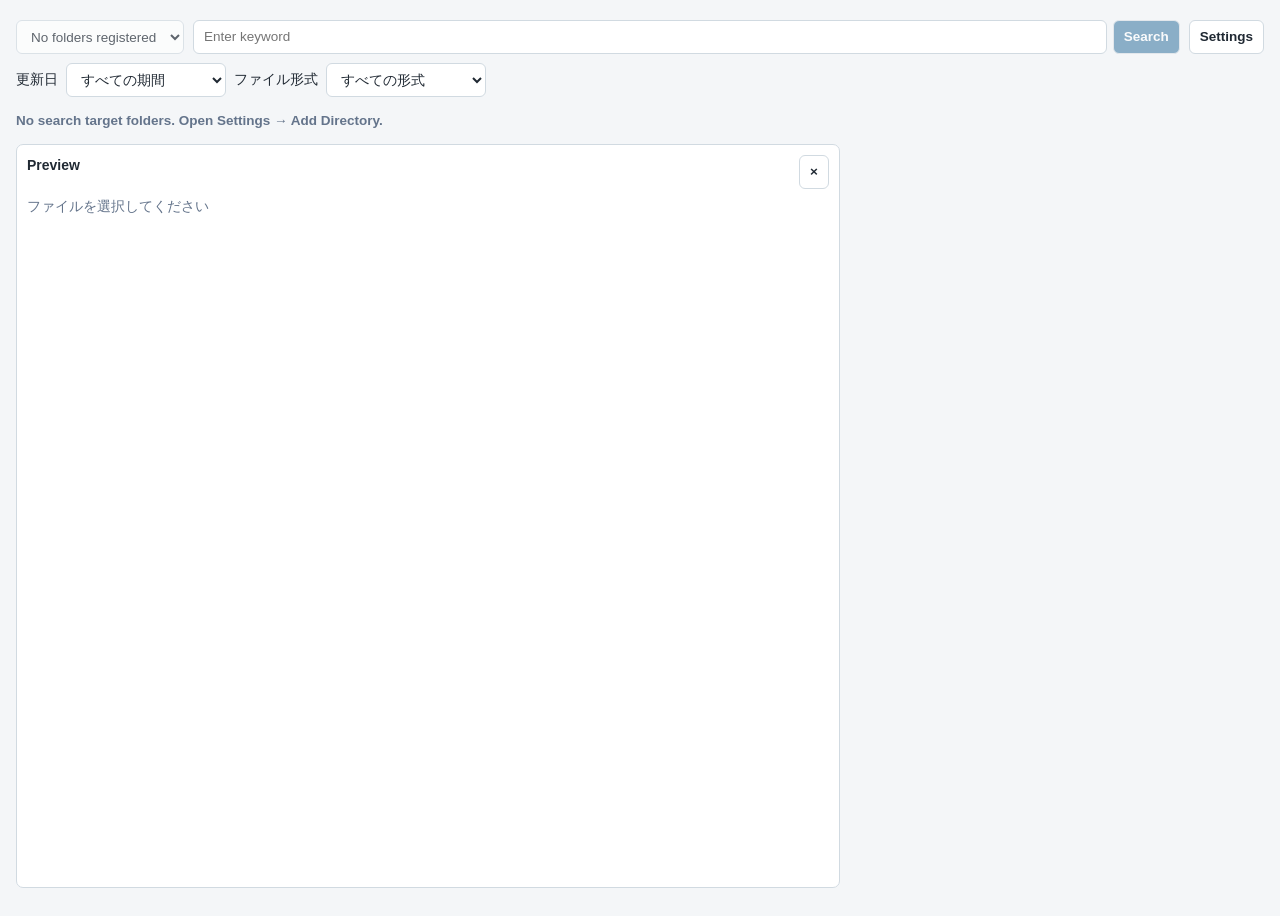
<file: html/index.html>
<!doctype html>
<html lang="en">
  <head>
    <meta charset="utf-8" />
    <meta name="viewport" content="width=device-width, initial-scale=1" />
    <meta
      http-equiv="Content-Security-Policy"
      content="default-src 'none'; script-src 'self'; style-src 'self'; img-src blob:; frame-src blob:; object-src 'none'; connect-src 'none'; base-uri 'none'; form-action 'none'"
    />
    <title>Folder Search</title>
    <link rel="stylesheet" href="styles.css" />
    <script defer src="search.js"></script>
    <script defer src="filesystem.js"></script>
    <script defer src="storage.js"></script>
    <script defer src="app.js"></script>
  </head>
  <body>
    <main>
      <section id="search-view" aria-label="Folder Search">
        <form id="search-form" class="toolbar">
          <select id="root" aria-label="Search Target" disabled></select>
          <div class="query-group">
            <input
              id="query"
              placeholder="Enter keyword"
              aria-label="Keyword"
              autocomplete="off"
            /><button id="search" type="submit" disabled>Search</button>
          </div>
          <button id="settings-button" class="secondary" type="button">
            Settings
          </button>

<div class="filters">
  <label for="modified">更新日</label><select id="modified" aria-label="更新日"><option value="all">すべての期間</option>
    <option value="7">過去7日以内</option>
    <option value="14">過去14日以内</option>
    <option value="30">過去30日以内</option>
    <option value="60">過去60日以内</option>
    <option value="180">過去180日以内</option></select>
  <label for="format">ファイル形式</label><select id="format" aria-label="ファイル形式"><option value="all">すべての形式</option>
    <option value="pdf">PDF</option>
    <option value="jpg">JPG</option>
    <option value="png">PNG</option>
    <option value="excel">Excel</option>
    <option value="powerpoint">PowerPoint</option>
    <option value="word">Word</option>
    <option value="txt">TXT</option>
    <option value="dwg">DWG</option>
    <option value="revit">Revit</option>
    <option value="sketchup">SketchUp</option>
    <option value="grasshopper">Grasshopper</option></select>
</div>
</form>
        <p id="meta" class="meta" aria-live="polite"></p>
        <div id="workspace" class="workspace preview-open">
          <aside id="preview-panel" class="preview-panel" aria-label="Preview"><button id="preview-close" type="button" class="secondary preview-close" aria-label="プレビューを閉じる">×</button>
            <h1 id="preview-title">Preview</h1>
            <div id="preview" class="preview" aria-live="polite"></div>
          </aside>
          <div id="result-column">
            <div id="results" role="region" aria-label="Search results"></div>
            <div id="result-controls" class="result-controls" hidden>
              <span>表示済み / 総件数: <span id="result-count" role="status" aria-live="polite"></span></span>
              <button id="result-more" type="button" class="secondary">さらに100件表示</button>
            </div>
          </div>
        </div>
      </section>
      <section id="settings-view" aria-label="Folder Manager" hidden>
        <div class="toolbar">
          <button id="add" disabled>Add Directory</button
          ><button class="secondary theme" aria-label="Dark Mode" aria-pressed="false">Dark Mode</button
          ><button id="back" class="secondary">Back to Search</button>
        </div>
        <p class="hint">
          Only the selected folders are read. Delete removes registration and
          index; your files stay in place.
        </p>
        <div class="table-scroll">
          <table class="settings-table">
            <thead>
              <tr>
                <th>Display Name</th>
                <th>Path (relative)</th>
                <th>Status</th>
                <th>Actions</th>
              </tr>
            </thead>
            <tbody id="roots"></tbody>
          </table>
        </div>
        <p id="storage-info" class="hint"></p>
        <p class="hint">Latest failures stay in memory until this page is closed or reloaded. Relative paths only; unknown error messages are omitted for privacy.</p>
        <pre id="registration-diagnostic" class="diagnostic" aria-live="polite" hidden></pre>
        <p class="hint">The latest 100 diagnostic events stay in session memory only. Exported or copied root identifiers and relative paths may contain internal company information. Review before sharing. No automatic transmission.</p>
        <button id="export-diagnostics" type="button" class="secondary">Export Diagnostic Log</button>
        <button id="copy-diagnostics" type="button" class="secondary">Copy Diagnostic Log</button>
        <button id="clear-diagnostics" type="button" class="secondary">Clear diagnostics</button>
      </section>
      <div id="notice" role="status" hidden></div>
      <div id="progress-wrap" hidden>
        <span id="progress" role="status"></span
        ><button id="cancel" class="secondary">Cancel scan</button>
      </div>
      <p id="support" class="hint">Checking browser and local storage…</p>
      <noscript>Enable JavaScript to use Folder Search.</noscript>
    </main>
  </body>
</html>
</file>
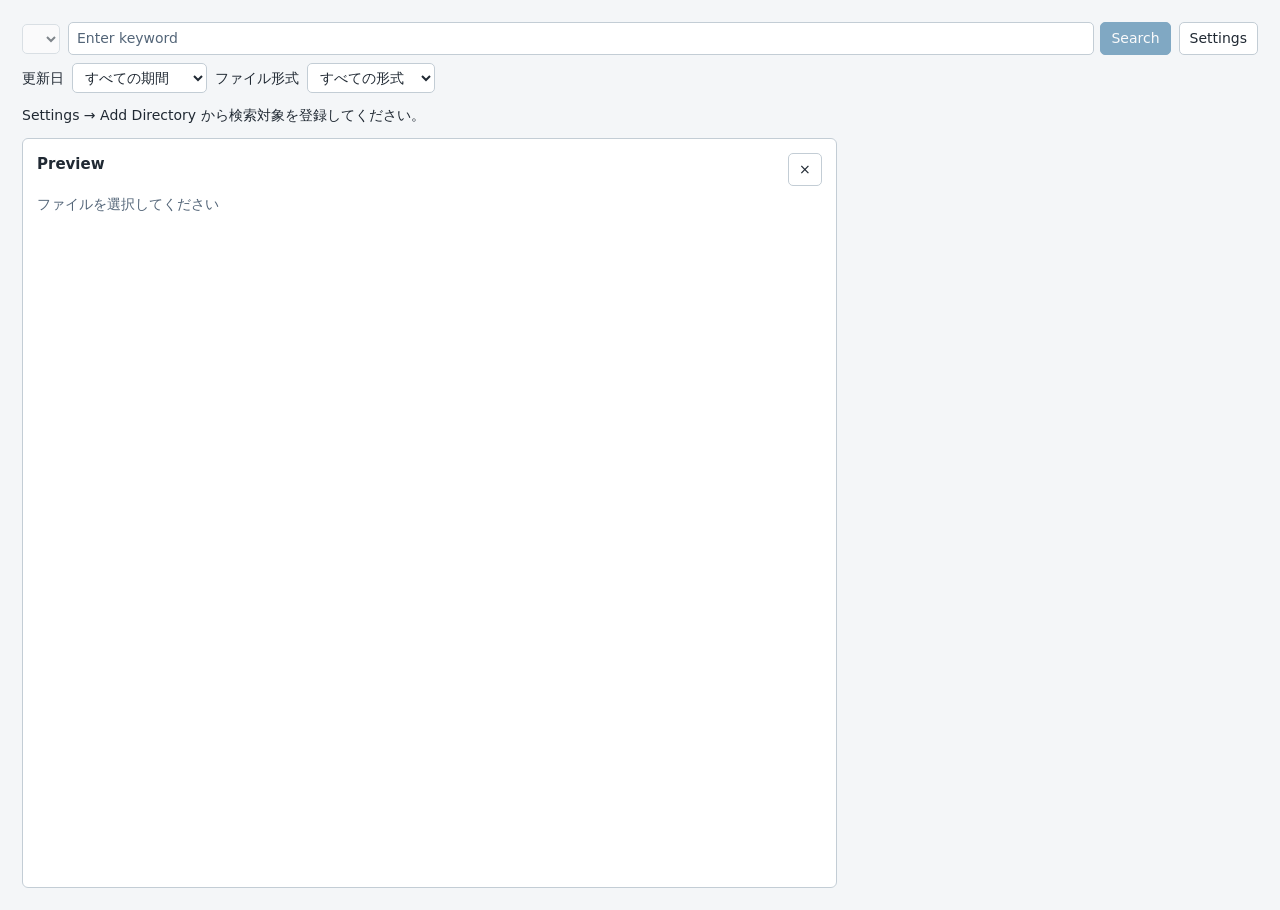
<file: safari/index.html>
<!doctype html>
<html lang="ja">
<head>
<meta charset="utf-8">
<meta name="viewport" content="width=device-width, initial-scale=1">
<meta http-equiv="Content-Security-Policy" content="default-src 'none'; script-src 'self'; style-src 'self'; img-src blob:; frame-src blob:; object-src 'none'; connect-src 'none'; base-uri 'none'; form-action 'none'">
<title>Folder Search — Safari</title>
<link rel="stylesheet" href="styles.css">
<script defer src="search.js"></script>
<script defer src="core.js"></script>
<script defer src="app.js"></script>
</head>
<body>
<main>
<section id="search-view" aria-label="Folder Search">
<form id="search-form" class="toolbar">
<select id="root" aria-label="検索対象ルート" disabled></select>
<div class="query-group"><input id="query" aria-label="検索キーワード" placeholder="Enter keyword" autocomplete="off"><button id="search" disabled>Search</button></div>
<button id="settings-button" type="button" class="secondary" disabled>Settings</button>

<div class="filters">
  <label for="modified">更新日</label><select id="modified" aria-label="更新日"><option value="all">すべての期間</option>
    <option value="7">過去7日以内</option>
    <option value="14">過去14日以内</option>
    <option value="30">過去30日以内</option>
    <option value="60">過去60日以内</option>
    <option value="180">過去180日以内</option></select>
  <label for="format">ファイル形式</label><select id="format" aria-label="ファイル形式"><option value="all">すべての形式</option>
    <option value="pdf">PDF</option>
    <option value="jpg">JPG</option>
    <option value="png">PNG</option>
    <option value="excel">Excel</option>
    <option value="powerpoint">PowerPoint</option>
    <option value="word">Word</option>
    <option value="txt">TXT</option>
    <option value="dwg">DWG</option>
    <option value="revit">Revit</option>
    <option value="sketchup">SketchUp</option>
    <option value="grasshopper">Grasshopper</option></select>
</div>
</form>
<p id="meta" role="status">登録情報を読み込んでいます…</p>
<div id="workspace" class="workspace preview-open"><aside id="preview-panel" aria-label="プレビュー"><button id="preview-close" type="button" class="secondary preview-close" aria-label="プレビューを閉じる">×</button><h2 id="preview-title">Preview</h2><div id="preview"></div></aside><div id="result-column"><div id="results" role="region" aria-label="検索結果"></div><div id="result-controls" class="result-controls" hidden><span>表示済み / 総件数: <span id="result-count" role="status" aria-live="polite"></span></span><button id="result-more" type="button" class="secondary">さらに100件表示</button></div></div></div>
</section>
<section id="settings-view" aria-label="Folder Manager" hidden>
<div class="toolbar"><h1>Settings</h1><button id="add" disabled>Add Directory</button><button id="back" class="secondary">Back to Search</button></div>
<p class="theme-setting"><button id="theme-toggle" type="button" class="secondary" aria-pressed="false">Dark Mode</button> <span id="theme-status" role="status">Light</span></p>
<p class="hint">登録先への再選択は、選んだフォルダでその登録を置き換えます。同名でも同じ実体とは確認できません。登録削除で実ファイルは削除されません。</p>
<div class="table-scroll"><table><thead><tr><th>Display Name</th><th>選択フォルダ名（絶対パス取得不可）</th><th>Status</th><th>Actions</th></tr></thead><tbody id="roots"></tbody></table></div>
</section>
<p id="notice" role="status" hidden></p>
<input id="picker" type="file" webkitdirectory multiple hidden aria-label="検索対象フォルダ">
<noscript>JavaScriptを有効にして、このHTMLをSafariで開いてください。</noscript>
</main>
</body>
</html>
</file>
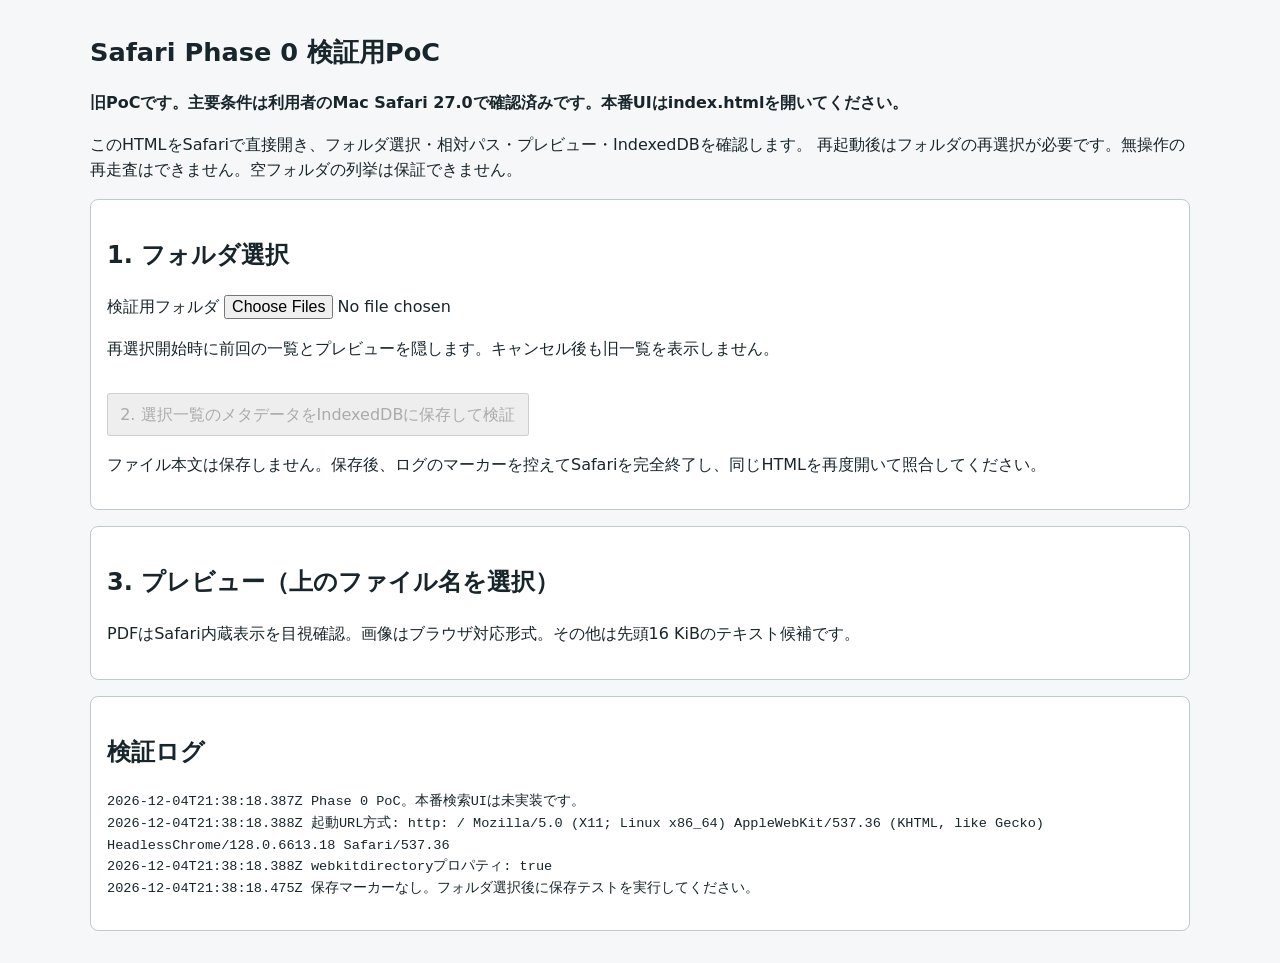
<file: safari/phase0.html>
<!doctype html>
<html lang="ja">
<head>
<meta charset="utf-8">
<meta name="viewport" content="width=device-width, initial-scale=1">
<meta http-equiv="Content-Security-Policy" content="default-src 'none'; script-src 'unsafe-inline'; style-src 'unsafe-inline'; img-src blob:; frame-src blob:; object-src 'none'; connect-src 'none'; base-uri 'none'; form-action 'none'">
<title>Safari Phase 0 検証</title>
<style>
body{font:16px system-ui,sans-serif;line-height:1.6;max-width:1100px;margin:2rem auto;padding:0 1rem;color:#18252b;background:#f5f7f8}
h1{font-size:1.6rem}button,input{font:inherit;max-width:100%}button{cursor:pointer;padding:.4rem .7rem}
section{background:white;padding:1rem;margin:1rem 0;border:1px solid #bdcbd0;border-radius:8px}
pre{white-space:pre-wrap;overflow-wrap:anywhere}li{overflow-wrap:anywhere;margin:.3rem 0}
#files{max-height:24rem;overflow:auto}iframe{width:100%;height:65vh;border:0}img{max-width:100%;max-height:65vh}#log{font-size:.85rem}
</style>
</head>
<body>
<h1>Safari Phase 0 検証用PoC</h1>
<p><strong>旧PoCです。主要条件は利用者のMac Safari 27.0で確認済みです。本番UIはindex.htmlを開いてください。</strong></p>
<p>このHTMLをSafariで直接開き、フォルダ選択・相対パス・プレビュー・IndexedDBを確認します。
再起動後はフォルダの再選択が必要です。無操作の再走査はできません。空フォルダの列挙は保証できません。</p>
<section aria-labelledby="select-title">
<h2 id="select-title">1. フォルダ選択</h2>
<label>検証用フォルダ <input id="picker" type="file" webkitdirectory multiple></label>
<p>再選択開始時に前回の一覧とプレビューを隠します。キャンセル後も旧一覧を表示しません。</p>
<ul id="files" aria-label="今回選択したファイルの相対パス"></ul>
<button id="save" type="button" disabled>2. 選択一覧のメタデータをIndexedDBに保存して検証</button>
<p>ファイル本文は保存しません。保存後、ログのマーカーを控えてSafariを完全終了し、同じHTMLを再度開いて照合してください。</p>
</section>
<section aria-labelledby="preview-title">
<h2 id="preview-title">3. プレビュー（上のファイル名を選択）</h2>
<p>PDFはSafari内蔵表示を目視確認。画像はブラウザ対応形式。その他は先頭16 KiBのテキスト候補です。</p>
<div id="preview"></div>
</section>
<section><h2>検証ログ</h2><pre id="log" role="log" aria-live="polite"></pre></section>
<script>
"use strict";
(() => {
  const $ = id => document.getElementById(id);
  let files = [], generation = 0, previewGeneration = 0, objectURL = null;
  let savePending = false, cancelSave = null;
  function log(message) {
    $("log").textContent += new Date().toISOString() + " " + message + "\n";
  }
  function clearPreview() {
    previewGeneration++;
    $("preview").replaceChildren();
    if (objectURL) URL.revokeObjectURL(objectURL);
    objectURL = null;
  }
  function resetAccess() {
    generation++;
    if (cancelSave) cancelSave();
    files = [];
    $("files").replaceChildren();
    $("save").disabled = true;
    clearPreview();
  }
  function errorText(error) { return error.name + ": " + error.message; }
  function database(action, isCurrent = () => true) {
    return new Promise((resolve, reject) => {
      let request;
      try { request = indexedDB.open("file-search-safari-phase0-v1", 1); }
      catch (error) { reject(error); return; }
      let blocked = false;
      request.onupgradeneeded = () => request.result.createObjectStore("metadata");
      request.onerror = () => reject(request.error);
      request.onblocked = () => {
        blocked = true;
        reject(new Error("保存領域がブロックされています。他のPoCタブを閉じてください。"));
      };
      request.onsuccess = () => {
        const db = request.result;
        if (blocked) { db.close(); return; }
        if (!isCurrent()) { db.close(); reject(new Error("選択が変わったため保存しません。")); return; }
        db.onversionchange = () => db.close();
        let tx, result;
        try {
          tx = db.transaction("metadata", action ? "readwrite" : "readonly");
          if (action) cancelSave = () => { try { tx.abort(); } catch (_) {} };
          const store = tx.objectStore("metadata");
          const operation = action ? store.put(action, "snapshot") : store.get("snapshot");
          operation.onsuccess = () => { result = operation.result; };
        } catch (error) { db.close(); reject(error); return; }
        const close = () => { if (action) cancelSave = null; db.close(); };
        tx.oncomplete = () => { close(); resolve(result); };
        tx.onabort = () => { close(); reject(tx.error || new Error("保存が中断されました。")); };
        tx.onerror = () => {}; // Abort reports the transaction error.
      };
    });
  }
  async function preview(file) {
    clearPreview();
    const ticket = previewGeneration;
    const read = async end => {
      try { return await file.slice(0, end).arrayBuffer(); }
      catch (error) {
        if (ticket === previewGeneration) {
          resetAccess();
          log("ファイルに再アクセスできません。フォルダを再選択してください: " + errorText(error));
        }
        throw error;
      }
    };
    try {
      // Check that the current File can still be read; no cached body fallback.
      await read(1);
      if (ticket !== previewGeneration) return;
      const extension = file.name.split(".").pop().toLowerCase();
      if (extension === "pdf") {
        objectURL = URL.createObjectURL(new Blob([file], {type: "application/pdf"}));
        const frame = document.createElement("iframe");
        frame.title = file.name;
        frame.src = objectURL;
        $("preview").append(frame);
        log("PDF表示を要求しました。描画成功は目視確認してください: " + file.webkitRelativePath);
      } else if (/^(png|jpe?g|gif|webp|bmp|avif|heic|heif|tiff?)$/.test(extension)) {
        objectURL = URL.createObjectURL(file);
        const image = document.createElement("img");
        image.alt = file.name;
        image.onload = () => { if (ticket === previewGeneration) log("画像読込成功: " + file.webkitRelativePath); };
        image.onerror = () => {
          if (ticket !== previewGeneration) return;
          clearPreview();
          log("画像を表示できません: " + file.webkitRelativePath);
        };
        image.src = objectURL;
        $("preview").append(image);
      } else {
        const bytes = new Uint8Array(await read(16384));
        if (ticket !== previewGeneration) return;
        if (bytes.includes(0)) throw new Error("バイナリのためテキスト表示しません。");
        let text;
        // A prefix can end inside a multibyte character. Leave that suffix
        // buffered instead of misclassifying valid UTF-8 as Shift-JIS.
        const options = {stream: file.size > bytes.length};
        try { text = new TextDecoder("utf-8", {fatal: true}).decode(bytes, options); }
        catch (_) {
          try { text = new TextDecoder("shift-jis", {fatal: true}).decode(bytes, options); }
          catch (_) { text = new TextDecoder("utf-8").decode(bytes, options); }
        }
        const pre = document.createElement("pre");
        pre.textContent = text;
        $("preview").append(pre);
        log("テキスト表示（先頭16 KiB、UTF-8/Shift-JIS候補）: " + file.webkitRelativePath);
      }
    } catch (error) {
      if (ticket !== previewGeneration) return;
      clearPreview();
      log("プレビュー失敗・旧内容は非表示: " + errorText(error));
    }
  }
  $("picker").addEventListener("click", () => {
    resetAccess();
    $("picker").value = "";
    log("フォルダ選択開始。前回の一覧とプレビューを非表示にしました。");
  });
  $("picker").addEventListener("cancel", () => {
    resetAccess();
    log("選択キャンセル。保存データは残し、一覧は表示しません。");
  });
  $("picker").addEventListener("change", async () => {
    resetAccess();
    const ticket = generation;
    const selected = Array.from($("picker").files);
    if (!selected.length) { log("ファイルなし。空フォルダは検出できない場合があります。"); return; }
    try {
      const paths = new Set();
      let root;
      for (const file of selected) {
        const parts = file.webkitRelativePath.split("/");
        if (parts.length < 2 || parts.some(p => !p || p === "." || p === ".."))
          throw new Error("相対パスを取得できません: " + file.name);
        if (root && root !== parts[0]) throw new Error("複数ルートが混在しています。");
        root = parts[0];
        if (paths.has(file.webkitRelativePath)) throw new Error("相対パスが重複しています。");
        paths.add(file.webkitRelativePath);
        await file.slice(0, 1).arrayBuffer();
        if (ticket !== generation) return;
      }
      files = selected;
      const fragment = document.createDocumentFragment();
      for (const file of files) {
        const item = document.createElement("li");
        const button = document.createElement("button");
        button.type = "button";
        button.textContent = file.webkitRelativePath;
        button.addEventListener("click", () => preview(file));
        item.append(button);
        fragment.append(item);
      }
      $("files").append(fragment);
      $("save").disabled = savePending;
      log("選択ファイルの相対パス取得・読取確認が完了しました。日本語と階層を目視確認してください。");
    } catch (error) {
      if (ticket !== generation) return;
      resetAccess();
      log("選択失敗。保存データは置換しません: " + errorText(error));
    }
  });
  $("save").addEventListener("click", async () => {
    if (!files.length || savePending) return;
    const ticket = generation, selected = files.slice();
    savePending = true;
    $("save").disabled = true;
    try {
      // Selection-time readability is not a promise of access at save time.
      for (const file of selected) {
        await file.slice(0, 1).arrayBuffer();
        if (ticket !== generation) return;
      }
      const snapshot = {
        savedAt: new Date().toISOString(),
        files: selected.map(file => ({path: file.webkitRelativePath, size: file.size, lastModified: file.lastModified}))
      };
      await database(snapshot, () => ticket === generation);
      if (ticket === generation)
        log("IndexedDBトランザクション完了。再起動照合マーカー: " + snapshot.savedAt);
    } catch (error) {
      if (ticket !== generation) return;
      resetAccess();
      log("読取または保存失敗（前回データを保持）。フォルダを再選択してください: " + errorText(error));
    } finally {
      savePending = false;
      $("save").disabled = !files.length;
    }
  });
  window.addEventListener("pagehide", () => { resetAccess(); $("picker").value = ""; });
  log("Phase 0 PoC。本番検索UIは未実装です。");
  log("起動URL方式: " + location.protocol + " / " + navigator.userAgent);
  log("webkitdirectoryプロパティ: " + ("webkitdirectory" in $("picker")));
  // This observation alone does not prove the native folder picker works.
  database().then(saved => {
    log(saved ? "保存マーカー読出: " + saved.savedAt + "。一覧は復元しません。フォルダを再選択してください。"
      : "保存マーカーなし。フォルダ選択後に保存テストを実行してください。");
  }).catch(error => log("IndexedDB読出失敗: " + errorText(error)));
})();
</script>
</body>
</html>
</file>
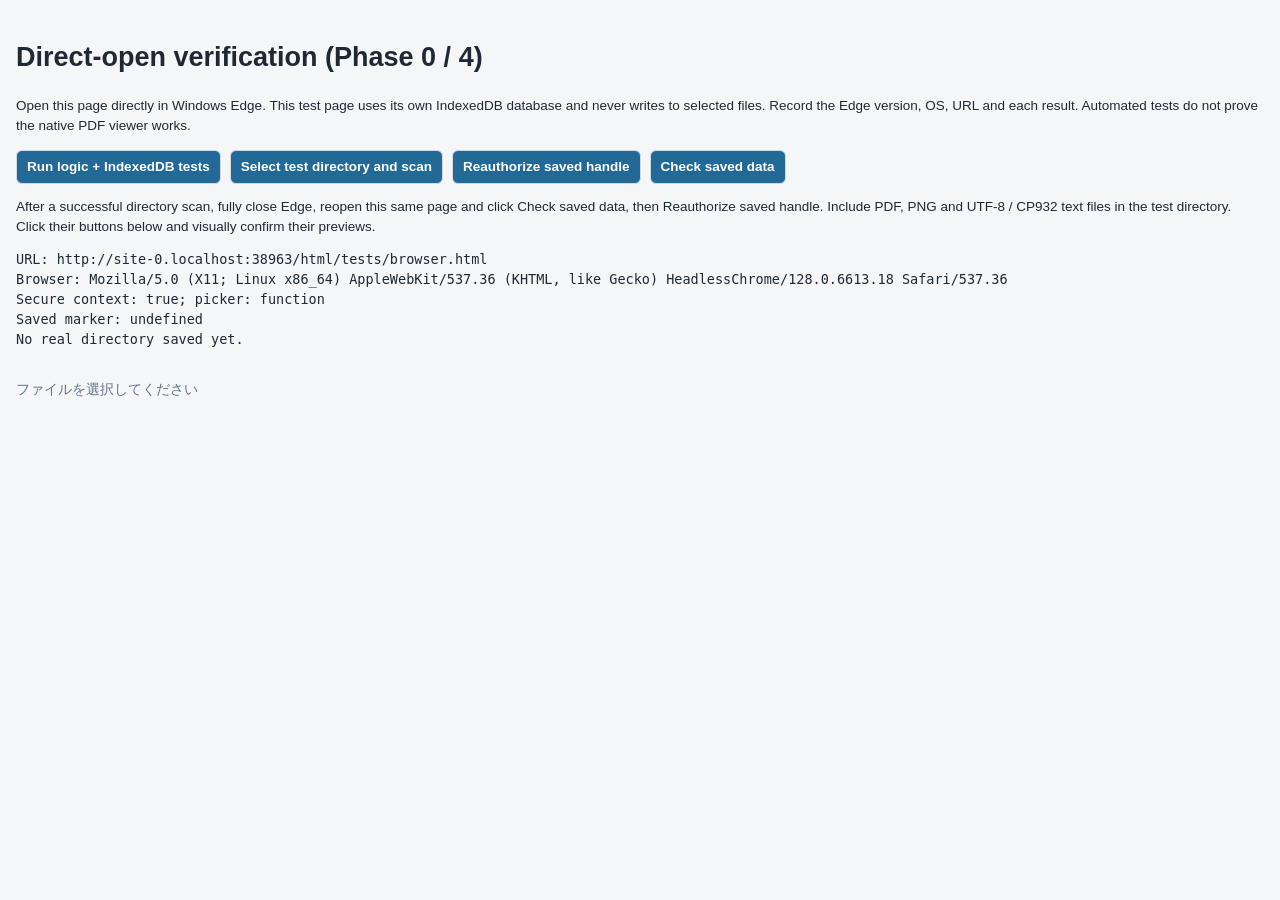
<file: html/tests/browser.html>
<!doctype html>
<html lang="en">
  <head>
    <meta charset="utf-8" />
    <meta name="viewport" content="width=device-width,initial-scale=1" />
    <meta
      http-equiv="Content-Security-Policy"
      content="default-src 'none'; script-src 'self'; style-src 'self'; img-src blob:; frame-src blob:; connect-src 'none'; object-src 'none'; base-uri 'none'"
    />
    <title>Folder Search — direct-open verification</title>
    <link rel="stylesheet" href="../styles.css" />
    <script defer src="../search.js"></script>
    <script defer src="../filesystem.js"></script>
    <script defer src="../storage.js"></script>
    <script defer src="core-tests.js"></script>
    <script defer src="browser-tests.js"></script>
  </head>
  <body>
    <main>
      <h1>Direct-open verification (Phase 0 / 4)</h1>
      <p>
        Open this page directly in Windows Edge. This test page uses its own
        IndexedDB database and never writes to selected files. Record the Edge
        version, OS, URL and each result. Automated tests do not prove the
        native PDF viewer works.
      </p>
      <div class="toolbar">
        <button id="core">Run logic + IndexedDB tests</button
        ><button id="pick">Select test directory and scan</button
        ><button id="allow">Reauthorize saved handle</button
        ><button id="restore">Check saved data</button>
      </div>
      <p>
        After a successful directory scan, fully close Edge, reopen this same
        page and click Check saved data, then Reauthorize saved handle. Include
        PDF, PNG and UTF-8 / CP932 text files in the test directory. Click their
        buttons below and visually confirm their previews.
      </p>
      <pre id="log" aria-live="polite"></pre>
      <div id="files" class="children"></div>
      <div id="preview" class="preview"></div>
    </main>
  </body>
</html>
</file>
<file: html/styles.css>
*,
*::before,
*::after {
  box-sizing: border-box;
}
:root {
  color-scheme: light;
  --bg: #f4f6f8;
  --surface: #fff;
  --muted: #64748b;
  --text: #202933;
  --border: #d1dae1;
  --accent: #236998;
  --soft: #f8fafc;
  --mark: #ffd596;
}
:root[data-theme="dark"] {
  color-scheme: dark;
  --bg: #1f1f1f;
  --surface: #2a2a2a;
  --muted: #b8b8b8;
  --text: #e6e6e6;
  --border: #444;
  --accent: #60a5fa;
  --soft: #303030;
  --mark: #ffd596;
}
body {
  margin: 0;
  background: var(--bg);
  color: var(--text);
  font:
    13.5px/1.48 "Yu Gothic UI",
    "Hiragino Sans",
    sans-serif;
}
main {
  max-width: 1500px;
  margin: auto;
  padding: 20px 16px 28px;
}
button,
input,
select {
  font: inherit;
  min-height: 34px;
  border: 1px solid var(--border);
  border-radius: 6px;
  padding: 5px 10px;
}
input,
select {
  background: var(--surface);
  color: var(--text);
}
button {
  cursor: pointer;
  background: #236998;
  color: #fff;
  font-weight: 600;
}
button:hover {
  filter: brightness(0.94);
}
button:disabled {
  opacity: 0.5;
  cursor: default;
}
button.secondary {
  background: var(--surface);
  color: var(--text);
}
button.danger {
  background: #a44949;
}
button.link {
  background: transparent;
  color: var(--text);
  border: 0;
  text-align: left;
  font-weight: 400;
}
:focus-visible {
  outline: 3px solid var(--accent);
  outline-offset: 2px;
}
.toolbar {
  display: flex;
  align-items: center;
  gap: 9px;
  flex-wrap: wrap;
}
select {
  max-width: 280px;
  min-width: 160px;
}
.query-group {
  display: flex;
  flex: 1;
  min-width: 230px;
  gap: 6px;
}
.query-group input {
  width: 100%;
  min-width: 100px;
}
.hint,
.meta {
  color: var(--muted);
  line-height: 1.48;
}
.hint {
  font-size: 12px;
}
.meta {
  font-weight: 600;
}
#notice {
  margin: 14px 0;
  padding: 12px;
  border: 1px solid var(--border);
  border-radius: 6px;
  background: var(--surface);
  white-space: pre-wrap;
  overflow-wrap: anywhere;
}
#notice.error {
  border-color: #c05b5b;
  color: #bc3434;
}
#progress-wrap {
  padding: 12px 0;
  display: flex;
  gap: 12px;
  align-items: center;
}
[hidden] {
  display: none !important;
}
.result {
  border: 1px solid var(--border);
  border-radius: 7px;
  background: var(--surface);
  margin: 0 0 6px;
  overflow: hidden;
}
.result-header {
  display: flex;
  align-items: center;
  padding: 4px 8px;
  gap: 10px;
}
.folder-toggle {
  flex: 1;
  min-width: 0;
  overflow-wrap: anywhere;
}
.folder-toggle .path {
  color: var(--muted);
}
.badge {
  font-size: 12px;
  color: var(--muted);
  white-space: nowrap;
}
.workspace {
  display: grid;
  grid-template-columns: minmax(0, 2fr) minmax(0, 1fr);
  gap: 12px;
  align-items: start;
  margin-top: 12px;
}
#result-column, #results { min-width: 0; }
.result-controls { display: flex; flex-wrap: wrap; align-items: center; gap: 12px; margin: 12px 0; }
.preview-panel {
  position: sticky;
  top: 12px;
  min-width: 0;
  min-height: 270px;
  max-height: calc(100vh - 24px);
  overflow: auto;
  padding: 10px;
  background: var(--surface);
  border: 1px solid var(--border);
  border-radius: 7px;
}
.preview-panel h1 { font-size: 14px; margin: 0 0 10px; }
.meta:empty, #support:empty { display: none; }
.detail { border-top: 1px solid var(--border); }
.children { padding: 8px; }
.item { padding: 3px 4px; min-height: 0; }
.folder-toggle { padding: 3px 2px; min-height: 0; }
.item {
  display: block;
  width: 100%;
  overflow-wrap: anywhere;
}
.item:hover,
.item.selected {
  background: var(--soft);
  color: var(--accent);
}
.item.file-match {
  color: var(--accent);
  font-weight: 600;
}
.preview {
  padding: 0;
  min-width: 0;
  overflow: auto;
}
.preview-title {
  font-size: 14px;
  font-weight: 600;
  overflow-wrap: anywhere;
  margin: 0 0 12px;
}
.preview img {
  max-width: 100%;
  max-height: 640px;
  object-fit: contain;
  border: 1px solid var(--border);
}
.preview iframe {
  width: 100%;
  height: 620px;
  border: 1px solid var(--border);
  background: #fff;
}
.preview pre {
  white-space: pre-wrap;
  overflow-wrap: anywhere;
  margin: 0;
  line-height: 1.48;
  font-family: Consolas, monospace;
}
.empty {
  padding: 25px;
  color: var(--muted);
}
mark {
  background: var(--mark);
  color: #30200b;
  border-radius: 2px;
}
.table-scroll {
  overflow: auto;
}
table {
  border-collapse: collapse;
  width: 100%;
  background: var(--surface);
}
th,
td {
  text-align: left;
  border-bottom: 1px solid var(--border);
  padding: 8px;
  vertical-align: top;
}
th {
  color: var(--muted);
  font-size: 12px;
}
td input {
  max-width: 240px;
  width: 100%;
  min-width: 130px;
}
.actions {
  display: flex;
  flex-wrap: wrap;
  gap: 6px;
}
.actions button {
  font-size: 12px;
}
.root-status {
  min-width: 170px;
  font-size: 12px;
  line-height: 1.7;
}
.relative-path {
  overflow-wrap: anywhere;
  min-width: 160px;
}
@media (max-width: 750px) {
  .workspace { grid-template-columns: 1fr; }
  .preview-panel { position: static; max-height: 70vh; }
  .toolbar {
    gap: 7px;
  }
  .query-group {
    order: 2;
    flex-basis: 100%;
  }
  .target-label {
    font-size: 12px;
  }
  main {
    padding: 12px;
  }
  .preview iframe {
    height: 470px;
  }
}

.subfolder { display: grid; grid-template-columns: 22px minmax(0, 1fr); }
.subfolder-items { grid-column: 2; border-left: 1px solid var(--border); padding-left: 5px; }
.subfolder-items[hidden] { display: none; }
.more-items { margin: 8px 0; }

/* Closing is explicit; clearing a selection preserves panel visibility. */
.diagnostic { white-space: pre-wrap; overflow-wrap: anywhere; font-size: 12px; }
.workspace { grid-template-columns: minmax(0, 1fr); }
.workspace.preview-open { grid-template-columns: minmax(0, 2fr) minmax(0, 1fr); }
#preview-panel { position: sticky; top: 16px; min-width: 0; }
.preview-close { float: right; margin: 0 0 8px 8px; }
.filters { display: flex; flex-basis: 100%; align-items: center; gap: 8px; flex-wrap: wrap; }
@media (max-width: 800px) {
  .workspace.preview-open { grid-template-columns: minmax(0, 1fr); }
  #preview-panel { position: static; }
  #search-form .query-group { order: 0; }
}

/* Reserve the actual remaining viewport height; tiny viewports can page-scroll. */
#preview-panel {
  display: grid;
  grid-template-columns: minmax(0, 1fr) auto;
  grid-template-rows: auto minmax(0, 1fr);
  height: var(--preview-height, 50vh);
  min-height: 240px;
  max-height: none;
  overflow: hidden;
}
#preview-panel[hidden] { display: none; }
#preview-title { grid-column: 1; grid-row: 1; min-width: 0; margin: 0 0 10px; overflow-wrap: anywhere; max-height: 4.5em; overflow: auto; }
.preview-close { grid-column: 2; grid-row: 1; float: none; align-self: start; }
#preview { grid-column: 1 / -1; min-height: 0; min-width: 0; overflow: auto; display: flex; flex-direction: column; }
#preview:empty::before { content: "ファイルを選択してください"; color: var(--muted); }
#preview > * { flex-shrink: 0; }
#preview iframe { flex: 1 0 120px; height: auto; min-height: 120px; width: 100%; }
#preview img { max-height: 100%; max-width: 100%; object-fit: contain; }
#preview pre { max-height: none; overflow: visible; margin: 0; }
@supports (height: 100dvh) { #preview-panel { height: var(--preview-height, 50dvh); } }
</file>
<file: safari/styles.css>
:root {
  font:14px/1.5 system-ui,-apple-system,sans-serif;
  color-scheme:light;
  --text:#202933; --background:#f4f6f8; --surface:#fff; --border:#c3cdd5;
  --muted:#536578; --primary:#236998; --on-primary:#fff; --link:#174f78;
  --selected:#e3f0fa; --focus:#3482b5; --mark:#ffd596; --mark-text:#202933;
  --notice:#fff3d6; --notice-border:#d6b56e;
  color:var(--text); background:var(--background);
}
:root[data-theme=dark] {
  color-scheme:dark;
  --text:#e3eaf0; --background:#171e25; --surface:#222d37; --border:#526474;
  --muted:#b3c3d0; --primary:#286b99; --on-primary:#fff; --link:#9bd2f6;
  --selected:#314e65; --focus:#9bd2f6; --mark:#9b4e0d; --mark-text:#fff;
  --notice:#41351e; --notice-border:#9b7e43;
}
*{box-sizing:border-box}
body{margin:0}
main{max-width:1500px;margin:auto;padding:22px}
button,input,select{font:inherit}
button,select{cursor:pointer}
button{border:1px solid var(--primary);border-radius:5px;padding:5px 10px;background:var(--primary);color:var(--on-primary)}
button.secondary{background:var(--surface);color:var(--text);border-color:var(--border)}
button:disabled,select:disabled{opacity:.55;cursor:default}
input,select{border:1px solid var(--border);color:var(--text);background:var(--surface);border-radius:5px;padding:5px 8px;min-width:0}
input::placeholder{color:var(--muted);opacity:1}
input:focus-visible,select:focus-visible,button:focus-visible,summary:focus-visible{outline:3px solid var(--focus);outline-offset:2px}
.toolbar{display:flex;align-items:center;gap:8px;flex-wrap:wrap}
.toolbar h1{margin:0 auto 0 0;font-size:21px}
.query-group{display:flex;gap:6px;flex:1;min-width:0}
.query-group input{flex:1;width:100%}
#root{max-width:240px}
.hint{font-size:13px;color:var(--muted)}
#search-form{margin-bottom:12px}
#meta{margin:0 0 12px;overflow-wrap:anywhere}
#meta:empty{display:none}
.workspace{display:grid;grid-template-columns:minmax(0,2fr) minmax(0,1fr);gap:14px;align-items:start}
#result-column,#results{min-width:0}
.result-controls{display:flex;flex-wrap:wrap;align-items:center;gap:12px;margin:12px 0}
aside,.folder{background:var(--surface);border:1px solid var(--border);border-radius:6px}
aside{padding:14px;position:sticky;top:12px;min-height:min(316px,calc(100vh - 24px));min-width:0}
h2{font-size:15px;margin:0 0 10px;overflow-wrap:anywhere}
.folder{margin-bottom:6px;padding:8px 9px}
.folder summary{cursor:pointer;font-weight:600;overflow-wrap:anywhere}
#results mark{background:var(--mark);color:var(--mark-text);padding:0}
.children{list-style:none;padding:0 0 0 10px;margin:6px 0}
.file{display:block;width:100%;border:0;background:transparent;color:var(--link);text-align:left;padding:3px 6px;overflow-wrap:anywhere}
.file[aria-pressed=true]{background:var(--selected);box-shadow:inset 3px 0 var(--focus);border-radius:2px}
pre{white-space:pre-wrap;overflow-wrap:anywhere;font:13px/1.5 ui-monospace,monospace;max-height:min(calc(65vh + 36px),calc(100vh - 130px));overflow:auto}
iframe{width:100%;height:min(calc(65vh + 36px),calc(100vh - 130px));border:0}
img{display:block;max-width:100%;max-height:min(calc(65vh + 36px),calc(100vh - 130px));object-fit:contain}
.table-scroll{overflow:auto}
table{border-collapse:collapse;width:100%;background:var(--surface)}
th,td{text-align:left;border-bottom:1px solid var(--border);padding:8px;overflow-wrap:anywhere}
td input{width:180px}
td .actions{display:flex;gap:6px;flex-wrap:wrap}
#notice{padding:8px 10px;background:var(--notice);border:1px solid var(--notice-border);overflow-wrap:anywhere}
[hidden]{display:none!important}
@media(max-width:800px){
  main{padding:12px}
  .workspace{grid-template-columns:minmax(0,1fr)}
  aside{position:static}
  .query-group{flex-basis:100%}
  #root{flex:1;max-width:none}
}

/* Closing is explicit; clearing a selection preserves panel visibility. */
.workspace { grid-template-columns: minmax(0, 1fr); }
.workspace.preview-open { grid-template-columns: minmax(0, 2fr) minmax(0, 1fr); }
#preview-panel { position: sticky; top: 16px; min-width: 0; }
.preview-close { float: right; margin: 0 0 8px 8px; }
.filters { display: flex; flex-basis: 100%; align-items: center; gap: 8px; flex-wrap: wrap; }
@media (max-width: 800px) {
  .workspace.preview-open { grid-template-columns: minmax(0, 1fr); }
  #preview-panel { position: static; }
  #search-form .query-group { order: 0; }
}

/* Reserve the actual remaining viewport height; tiny viewports can page-scroll. */
#preview-panel {
  display: grid;
  grid-template-columns: minmax(0, 1fr) auto;
  grid-template-rows: auto minmax(0, 1fr);
  height: var(--preview-height, 50vh);
  min-height: 240px;
  max-height: none;
  overflow: hidden;
}
#preview-panel[hidden] { display: none; }
#preview-title { grid-column: 1; grid-row: 1; min-width: 0; margin: 0 0 10px; overflow-wrap: anywhere; max-height: 4.5em; overflow: auto; }
.preview-close { grid-column: 2; grid-row: 1; float: none; align-self: start; }
#preview { grid-column: 1 / -1; min-height: 0; min-width: 0; overflow: auto; display: flex; flex-direction: column; }
#preview:empty::before { content: "ファイルを選択してください"; color: var(--muted); }
#preview > * { flex-shrink: 0; }
#preview iframe { flex: 1 0 120px; height: auto; min-height: 120px; width: 100%; }
#preview img { max-height: 100%; max-width: 100%; object-fit: contain; }
#preview pre { max-height: none; overflow: visible; margin: 0; }
@supports (height: 100dvh) { #preview-panel { height: var(--preview-height, 50dvh); } }
</file>
